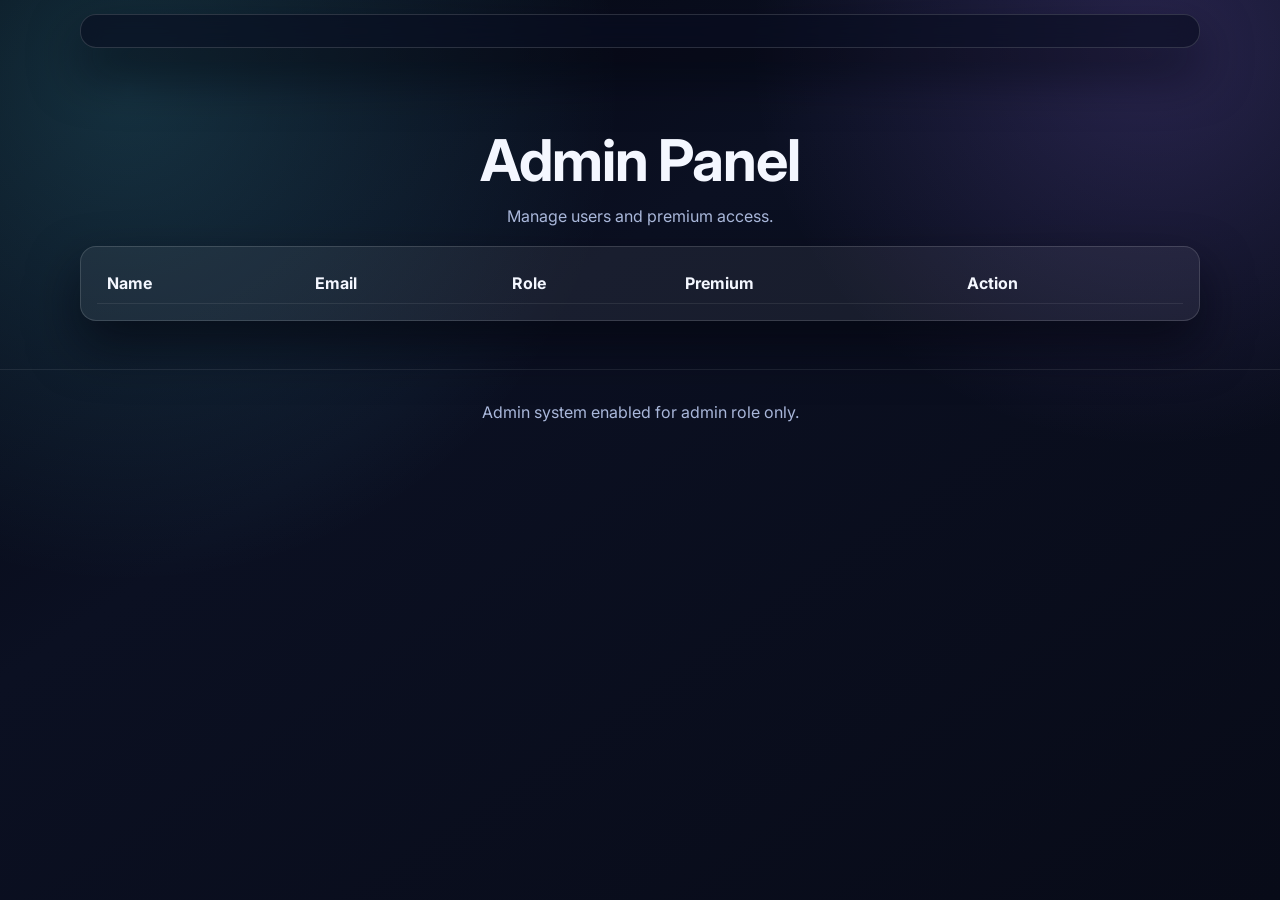
<file: admin.html>
<!doctype html><html><head><meta charset="UTF-8"><meta name="viewport" content="width=device-width,initial-scale=1"><title>Admin</title><link rel="stylesheet" href="styles.css"><script defer src="app.js"></script></head><body>
<header class="container" id="nav"></header><main class="container"><section class="hero"><h1>Admin Panel</h1><p>Manage users and premium access.</p></section>
<div class="card"><table class="table" id="tbl"><thead><tr><th>Name</th><th>Email</th><th>Role</th><th>Premium</th><th>Action</th></tr></thead><tbody></tbody></table></div>
</main><footer>Admin system enabled for admin role only.</footer>
<script>
nav(document.getElementById('nav')); const me=requireAdmin();
function render(){
 const body=document.querySelector('#tbl tbody'); body.innerHTML='';
 users().forEach((u,idx)=>{
  const tr=document.createElement('tr');
  tr.innerHTML=`<td>${u.name}</td><td>${u.email}</td><td>${u.role}</td><td>${u.premium?'Yes':'No'}</td><td class='row'>${u.role!=='admin'?`<button class='btn btn-secondary' onclick='toggle(${idx})'>Toggle Premium</button><button class='btn btn-danger' onclick='delUser(${idx})'>Delete</button>`:'-'}</td>`;
  body.appendChild(tr);
 })
}
function toggle(i){const arr=users(); arr[i].premium=!arr[i].premium; setUsers(arr); render();}
function delUser(i){const arr=users(); arr.splice(i,1); setUsers(arr); render();}
if(me)render();
</script></body></html>
</file>
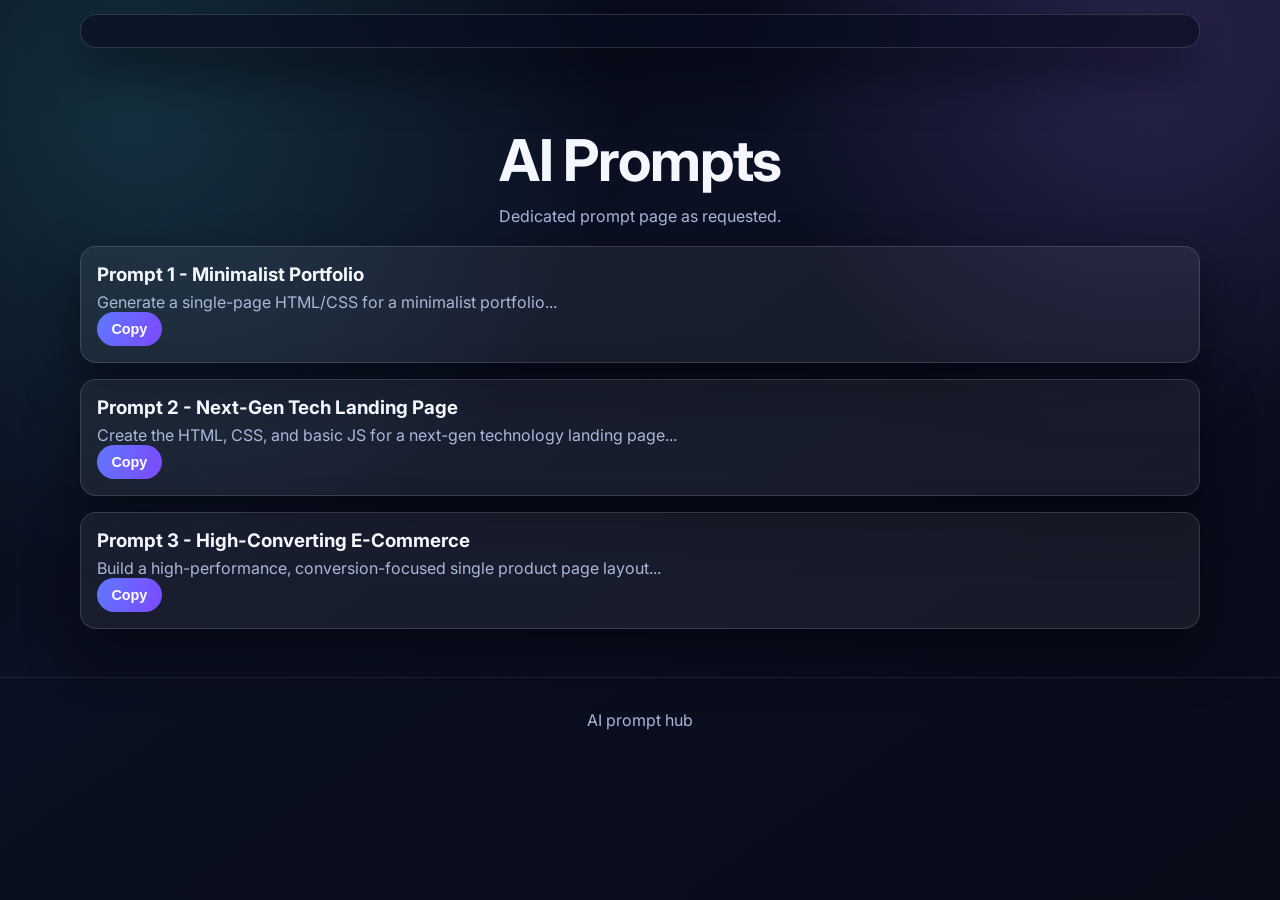
<file: ai-prompts.html>
<!doctype html><html><head><meta charset="UTF-8"><meta name="viewport" content="width=device-width,initial-scale=1"><title>AI Prompts</title><link rel="stylesheet" href="styles.css"><script defer src="app.js"></script></head><body>
<header class="container" id="nav"></header><main class="container"><section class="hero"><h1>AI Prompts</h1><p>Dedicated prompt page as requested.</p></section>
<section class="grid">
<div class="card"><h3>Prompt 1 - Minimalist Portfolio</h3><p class="muted">Generate a single-page HTML/CSS for a minimalist portfolio...</p><button class="btn btn-secondary" onclick="copyText('Generate a single-page HTML/CSS for a minimalist portfolio. Design should be elegant, high-performance, featuring a clean hero section, small text, a multi-column project grid, and a contact form with glowing input fields. Use a neutral color palette like #FFFFFF and #333333.', this)">Copy</button></div>
<div class="card"><h3>Prompt 2 - Next-Gen Tech Landing Page</h3><p class="muted">Create the HTML, CSS, and basic JS for a next-gen technology landing page...</p><button class="btn btn-secondary" onclick="copyText('Create the HTML, CSS, and basic JS for a next-gen technology landing page. It must feel high-performance and future-proof. Include a dynamic navbar, a feature section with glassmorphism cards, an AI-inspired graphic, and smooth scroll animations. Main colors: #00CCFF, #9900FF, #121212.', this)">Copy</button></div>
<div class="card"><h3>Prompt 3 - High-Converting E-Commerce</h3><p class="muted">Build a high-performance, conversion-focused single product page layout...</p><button class="btn btn-secondary" onclick="copyText('Build a high-performance, conversion-focused single product page layout. Generate HTML/CSS for a header, large image carousel, clear product pricing section, and an eye-catching Buy Now button that pulses on hover. Use a trusting, vibrant color palette.', this)">Copy</button></div>
</section></main><footer>AI prompt hub</footer><script>nav(document.getElementById('nav'));</script></body></html>
</file>
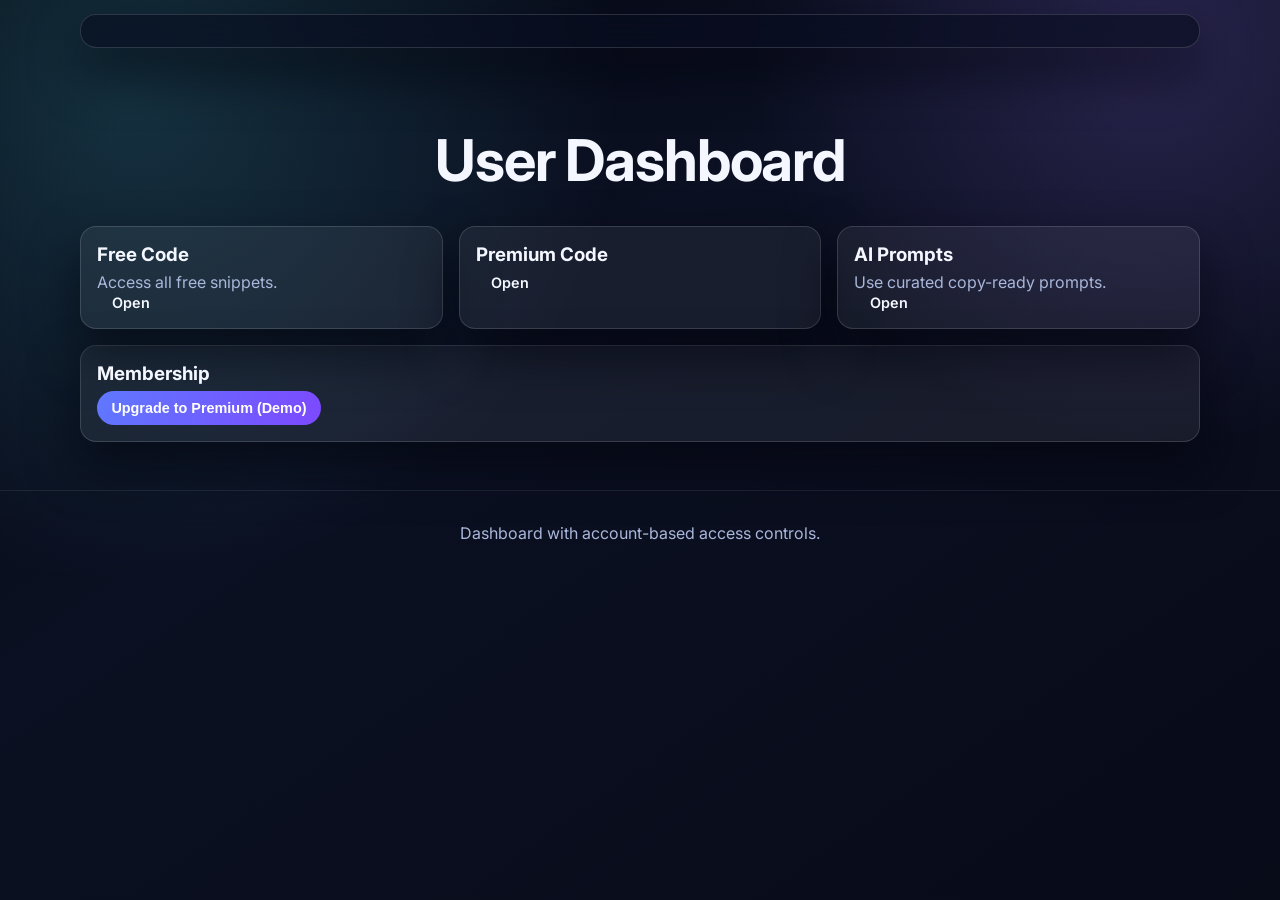
<file: dashboard.html>
<!doctype html><html><head><meta charset="UTF-8"><meta name="viewport" content="width=device-width,initial-scale=1"><title>Dashboard</title><link rel="stylesheet" href="styles.css"><script defer src="app.js"></script></head><body>
<header class="container" id="nav"></header><main class="container"><section class="hero"><h1>User Dashboard</h1><p id="who" class="muted"></p></section>
<section class="grid grid-3">
<article class="card"><h3>Free Code</h3><p class="muted">Access all free snippets.</p><a class="btn" href="free-code.html">Open</a></article>
<article class="card"><h3>Premium Code</h3><p class="muted" id="pdesc"></p><a class="btn" href="premium-code.html">Open</a></article>
<article class="card"><h3>AI Prompts</h3><p class="muted">Use curated copy-ready prompts.</p><a class="btn" href="ai-prompts.html">Open</a></article>
</section>
<div class="card" style="margin-top:1rem"><h3>Membership</h3><p class="muted" id="member"></p><button id="upgrade" class="btn btn-secondary" onclick="upgrade()">Upgrade to Premium (Demo)</button></div>
</main><footer>Dashboard with account-based access controls.</footer>
<script>
nav(document.getElementById('nav')); const u=requireAuth();
if(u){document.getElementById('who').textContent=`Logged in as ${u.name} (${u.email})`;
 document.getElementById('member').textContent=u.premium?'Premium active ✅':'You are on Free plan.';
 document.getElementById('pdesc').textContent=u.premium?'Premium unlocked.':'Requires premium membership.';
 if(u.premium) document.getElementById('upgrade').style.display='none';}
function upgrade(){ const u=currentUser(); const arr=users(); const i=arr.findIndex(x=>x.email===u.email); arr[i].premium=true; setUsers(arr); location.reload(); }
</script></body></html>
</file>
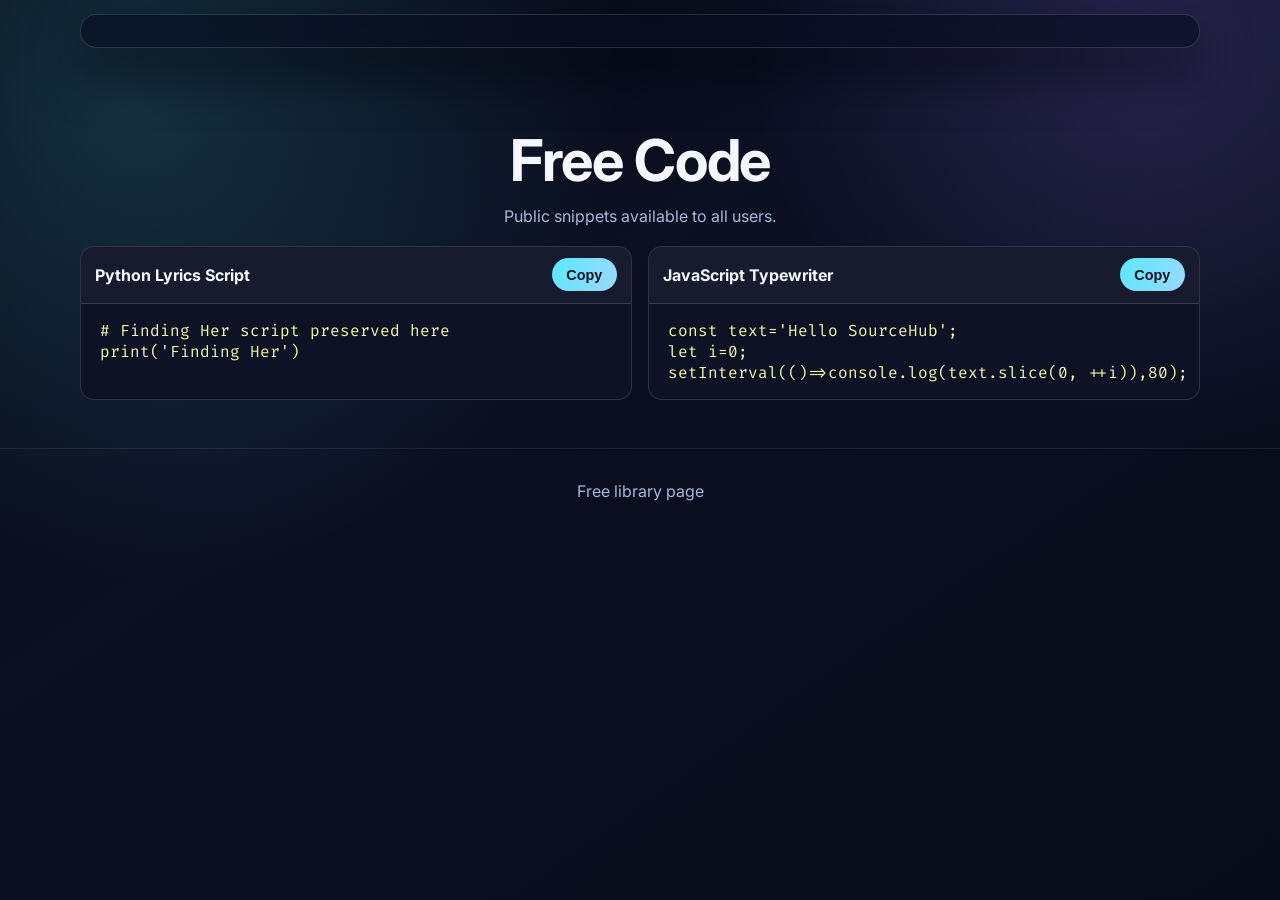
<file: free-code.html>
<!doctype html><html><head><meta charset="UTF-8"><meta name="viewport" content="width=device-width,initial-scale=1"><title>Free Code</title><link rel="stylesheet" href="styles.css"><script defer src="app.js"></script></head><body>
<header class="container" id="nav"></header><main class="container"><section class="hero"><h1>Free Code</h1><p>Public snippets available to all users.</p></section>
<div class="grid grid-2">
<div class="code"><div class="code-head"><strong>Python Lyrics Script</strong><button class="btn btn-primary" onclick="copyText(document.getElementById('c1').innerText,this)">Copy</button></div><pre id="c1"># Finding Her script preserved here
print('Finding Her')</pre></div>
<div class="code"><div class="code-head"><strong>JavaScript Typewriter</strong><button class="btn btn-primary" onclick="copyText(document.getElementById('c2').innerText,this)">Copy</button></div><pre id="c2">const text='Hello SourceHub';
let i=0;
setInterval(()=>console.log(text.slice(0, ++i)),80);</pre></div>
</div></main><footer>Free library page</footer><script>nav(document.getElementById('nav'));</script></body></html>
</file>
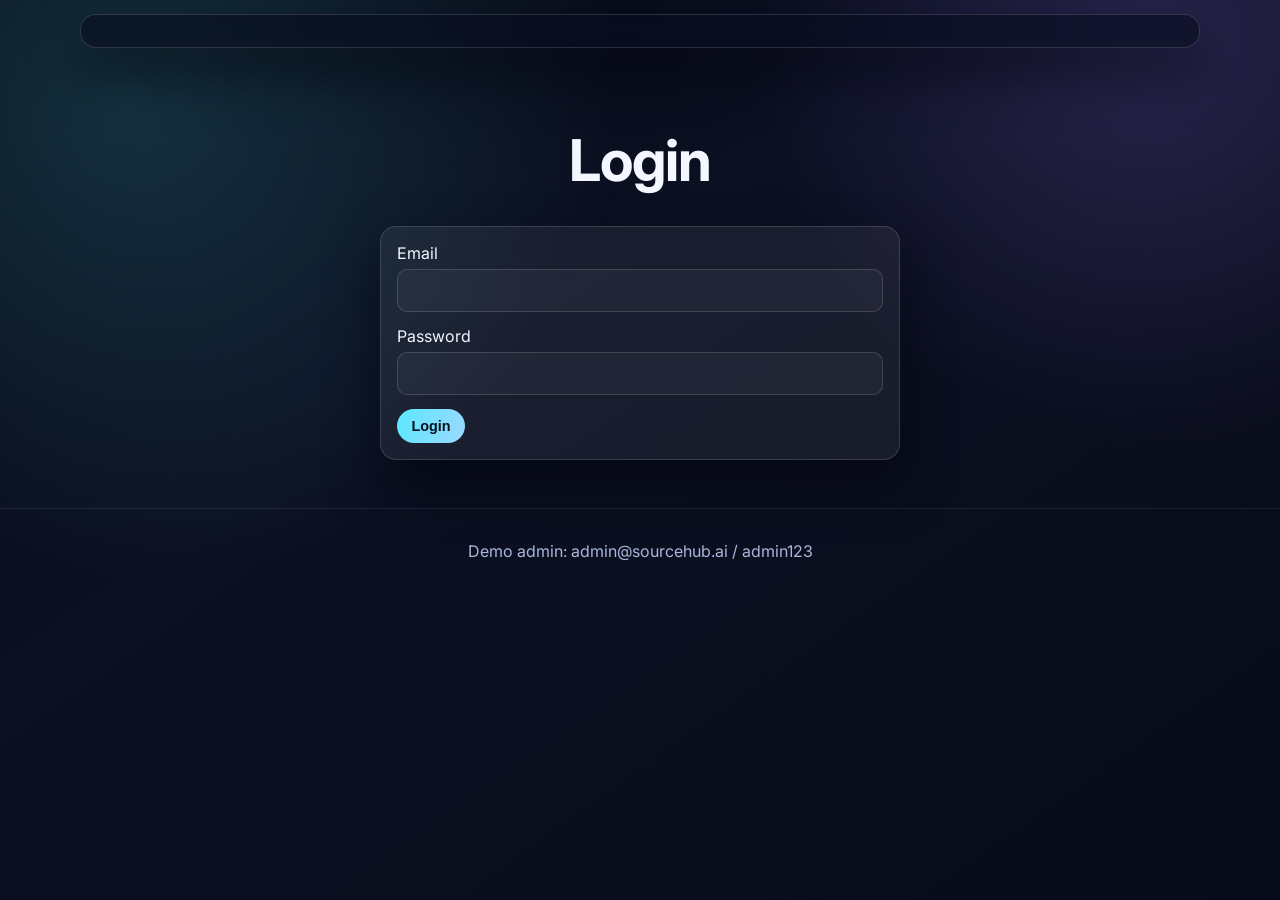
<file: login.html>
<!doctype html><html><head><meta charset="UTF-8"><meta name="viewport" content="width=device-width,initial-scale=1"><title>Login</title><link rel="stylesheet" href="styles.css"><script defer src="app.js"></script></head><body>
<header class="container" id="nav"></header><main class="container"><section class="hero"><h1>Login</h1></section>
<div class="card" style="max-width:520px;margin:0 auto"><label>Email</label><input id="email" class="input" type="email"><label>Password</label><input id="password" class="input" type="password"><button class="btn btn-primary" onclick="doLogin()">Login</button> <p class="muted" id="msg"></p></div></main>
<footer>Demo admin: admin@sourcehub.ai / admin123</footer>
<script>
nav(document.getElementById('nav'));
function doLogin(){
  const email=document.getElementById('email').value.trim().toLowerCase();
  const password=document.getElementById('password').value;
  const u=users().find(x=>x.email===email && x.password===password);
  if(!u){document.getElementById('msg').textContent='Invalid credentials';return;}
  setSession({email:u.email}); location.href='dashboard.html';
}
</script></body></html>
</file>
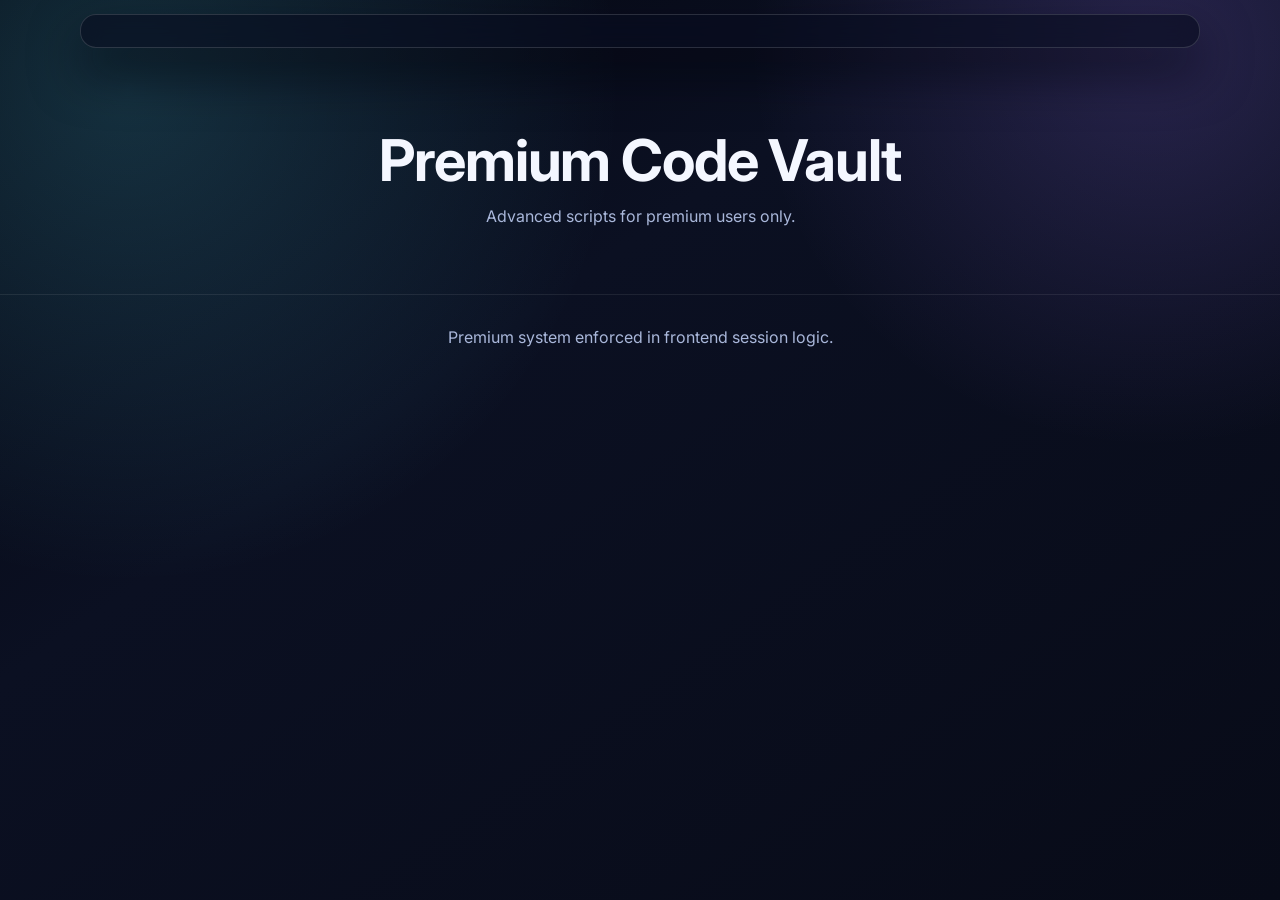
<file: premium-code.html>
<!doctype html><html><head><meta charset="UTF-8"><meta name="viewport" content="width=device-width,initial-scale=1"><title>Premium Code</title><link rel="stylesheet" href="styles.css"><script defer src="app.js"></script></head><body>
<header class="container" id="nav"></header><main class="container"><section class="hero"><h1>Premium Code Vault</h1><p>Advanced scripts for premium users only.</p></section>
<div id="locked" class="card notice" style="display:none"><h3>Premium Access Required</h3><p class="muted">Please login and upgrade to premium on dashboard to unlock this page.</p><a class="btn btn-secondary" href="dashboard.html">Go to Dashboard</a></div>
<div id="content" class="grid grid-2" style="display:none">
<div class="code"><div class="code-head"><strong>Flask Auth Starter</strong><button class="btn btn-primary" onclick="copyText(document.getElementById('p1').innerText,this)">Copy</button></div><pre id="p1">from flask import Flask
app = Flask(__name__)
@app.route('/')
def home():
    return 'Premium starter'</pre></div>
<div class="code"><div class="code-head"><strong>Analytics SQL Pack</strong><button class="btn btn-primary" onclick="copyText(document.getElementById('p2').innerText,this)">Copy</button></div><pre id="p2">SELECT user_id, COUNT(*) AS sessions
FROM events
GROUP BY user_id
ORDER BY sessions DESC;</pre></div>
</div></main><footer>Premium system enforced in frontend session logic.</footer>
<script>
nav(document.getElementById('nav'));
const u=currentUser();
if(u && u.premium){document.getElementById('content').style.display='grid';}
else {document.getElementById('locked').style.display='block';}
</script></body></html>
</file>
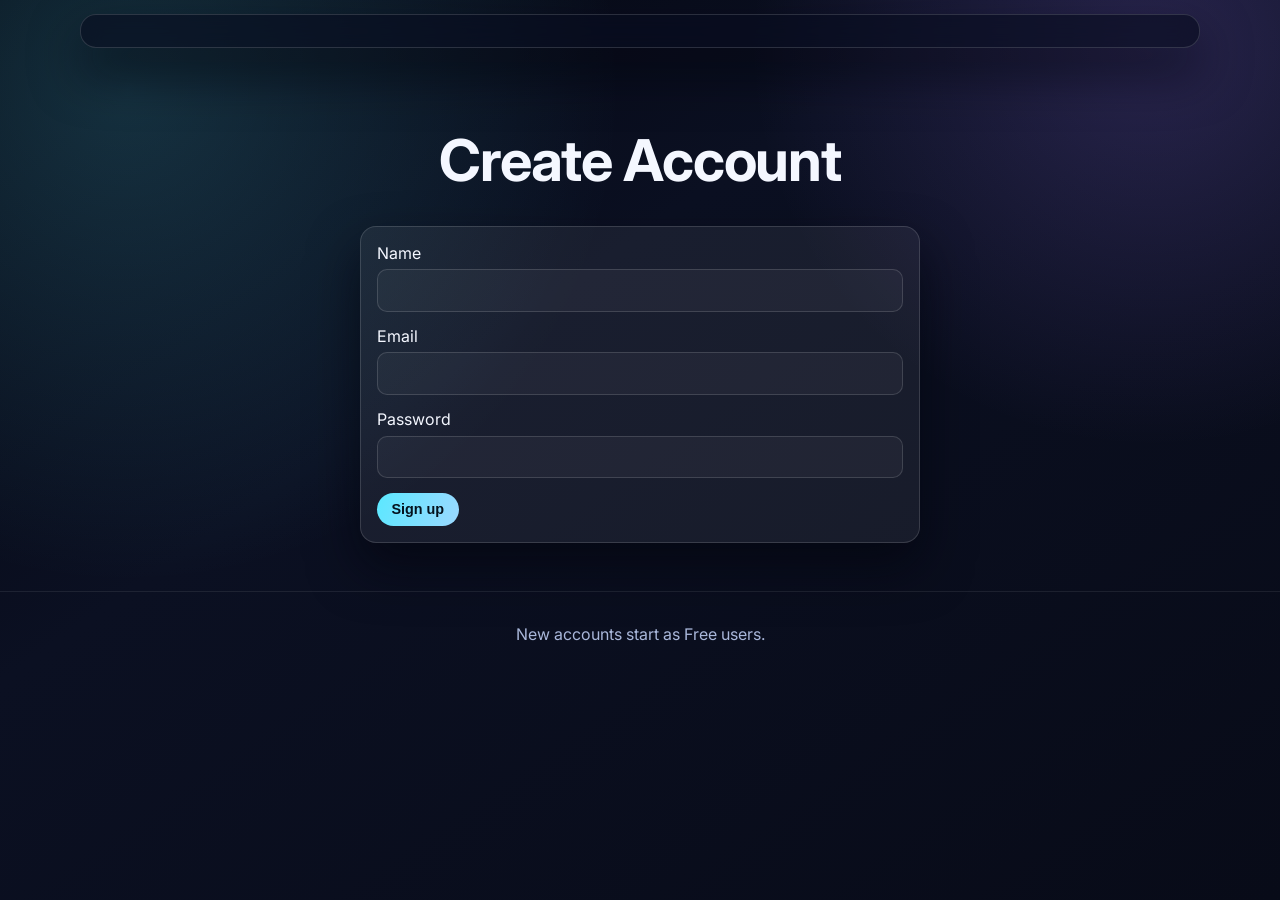
<file: signup.html>
<!doctype html><html><head><meta charset="UTF-8"><meta name="viewport" content="width=device-width,initial-scale=1"><title>Sign Up</title><link rel="stylesheet" href="styles.css"><script defer src="app.js"></script></head><body>
<header class="container" id="nav"></header><main class="container"><section class="hero"><h1>Create Account</h1></section>
<div class="card" style="max-width:560px;margin:0 auto"><label>Name</label><input id="name" class="input"><label>Email</label><input id="email" class="input" type="email"><label>Password</label><input id="password" class="input" type="password"><button class="btn btn-primary" onclick="doSignup()">Sign up</button><p class="muted" id="msg"></p></div></main>
<footer>New accounts start as Free users.</footer>
<script>
nav(document.getElementById('nav'));
function doSignup(){
  const name=document.getElementById('name').value.trim();
  const email=document.getElementById('email').value.trim().toLowerCase();
  const password=document.getElementById('password').value;
  if(!name||!email||!password){document.getElementById('msg').textContent='Please fill all fields'; return;}
  const arr=users(); if(arr.some(u=>u.email===email)){document.getElementById('msg').textContent='Email already exists';return;}
  arr.push({name,email,password,role:'user',premium:false}); setUsers(arr); setSession({email}); location.href='dashboard.html';
}
</script></body></html>
</file>
<file: styles.css>
@import url('https://fonts.googleapis.com/css2?family=Inter:wght@400;500;600;700;800&family=Fira+Code:wght@400;500&display=swap');

:root {
  --bg: #080b18;
  --panel: rgba(255,255,255,0.06);
  --stroke: rgba(255,255,255,0.14);
  --text: #f4f7ff;
  --muted: #a9b7da;
  --accent: #5be8ff;
  --accent2: #9e79ff;
  --ok: #31f7a3;
  --danger: #ff6f91;
  --shadow: 0 24px 50px rgba(3, 5, 14, 0.65);
}
*{box-sizing:border-box;margin:0;padding:0}
body{font-family:Inter,sans-serif;color:var(--text);min-height:100vh;background:radial-gradient(circle at 10% 10%, rgba(91,232,255,.18), transparent 35%),radial-gradient(circle at 90% 5%, rgba(158,121,255,.2), transparent 28%),linear-gradient(145deg, #040611 0%, #0b1022 38%, #080b18 100%)}
a{color:inherit}
.container{width:min(1120px,92%);margin:0 auto}
header{position:sticky;top:14px;z-index:9;margin:14px auto 0;padding:1rem 1.2rem;border:1px solid var(--stroke);background:rgba(9,13,31,.65);backdrop-filter:blur(10px);border-radius:16px;box-shadow:var(--shadow);display:flex;justify-content:space-between;align-items:center}
.logo{font-weight:800;letter-spacing:2px}.logo span{background:linear-gradient(100deg,var(--accent),var(--accent2));-webkit-background-clip:text;-webkit-text-fill-color:transparent}
.nav{display:flex;gap:.5rem;list-style:none;flex-wrap:wrap}
.nav a,.btn{padding:.55rem .9rem;border-radius:999px;text-decoration:none;border:1px solid transparent;font-weight:600;font-size:.9rem;cursor:pointer;transition:.2s}
.nav a:hover,.btn:hover{transform:translateY(-1px);border-color:rgba(91,232,255,.35);background:rgba(91,232,255,.08);color:var(--accent)}
main{padding:2rem 0 3rem}
.hero{text-align:center;padding:3rem 0 1.2rem}
.hero h1{font-size:clamp(2rem,6vw,3.6rem);letter-spacing:-.02em;margin:.7rem 0}
.hero p{max-width:680px;margin:0 auto;color:var(--muted)}
.badge{display:inline-block;border:1px solid var(--stroke);border-radius:999px;padding:.45rem .9rem;font-size:.75rem;color:var(--muted);background:rgba(255,255,255,.03)}
.grid{display:grid;gap:1rem}.grid-3{grid-template-columns:repeat(3,minmax(0,1fr))}.grid-2{grid-template-columns:repeat(2,minmax(0,1fr))}
.card{background:var(--panel);border:1px solid var(--stroke);border-radius:16px;padding:1rem;box-shadow:var(--shadow)}
.card h3{margin-bottom:.4rem}.muted{color:var(--muted)}
.pill{display:inline-block;padding:.3rem .6rem;border-radius:999px;background:rgba(91,232,255,.12);color:var(--accent);font-size:.76rem;font-weight:700}
.section-title{font-size:1.7rem;margin:2rem 0 .8rem}
.input{width:100%;padding:.8rem .9rem;border-radius:10px;border:1px solid var(--stroke);background:rgba(255,255,255,.04);color:var(--text);margin:.4rem 0 .9rem}
.btn-primary{background:linear-gradient(110deg,var(--accent),#9bd8ff);color:#04121d;border:0}
.btn-secondary{background:linear-gradient(110deg,#5f78ff,#7d49ff);color:#fff;border:0}
.btn-danger{background:linear-gradient(110deg,#ff728f,#ff4f7a);color:#fff;border:0}
.row{display:flex;gap:.7rem;flex-wrap:wrap;align-items:center}
.code{background:#0d1224;border:1px solid var(--stroke);border-radius:14px;overflow:hidden}
.code-head{display:flex;justify-content:space-between;align-items:center;padding:.7rem .9rem;border-bottom:1px solid var(--stroke);background:rgba(255,255,255,.04)}
pre{padding:1rem 1.2rem;font-family:'Fira Code',monospace;color:#f0f5a6;overflow:auto}
.table{width:100%;border-collapse:collapse}
.table th,.table td{padding:.65rem;border-bottom:1px solid rgba(255,255,255,.08);text-align:left}
.notice{padding:.8rem 1rem;border:1px solid var(--stroke);border-radius:12px;background:rgba(255,255,255,.03)}
footer{text-align:center;padding:2rem 1rem;border-top:1px solid rgba(255,255,255,.08);color:var(--muted)}
@media (max-width:860px){.grid-3,.grid-2{grid-template-columns:1fr}header{position:static}}
</file>
